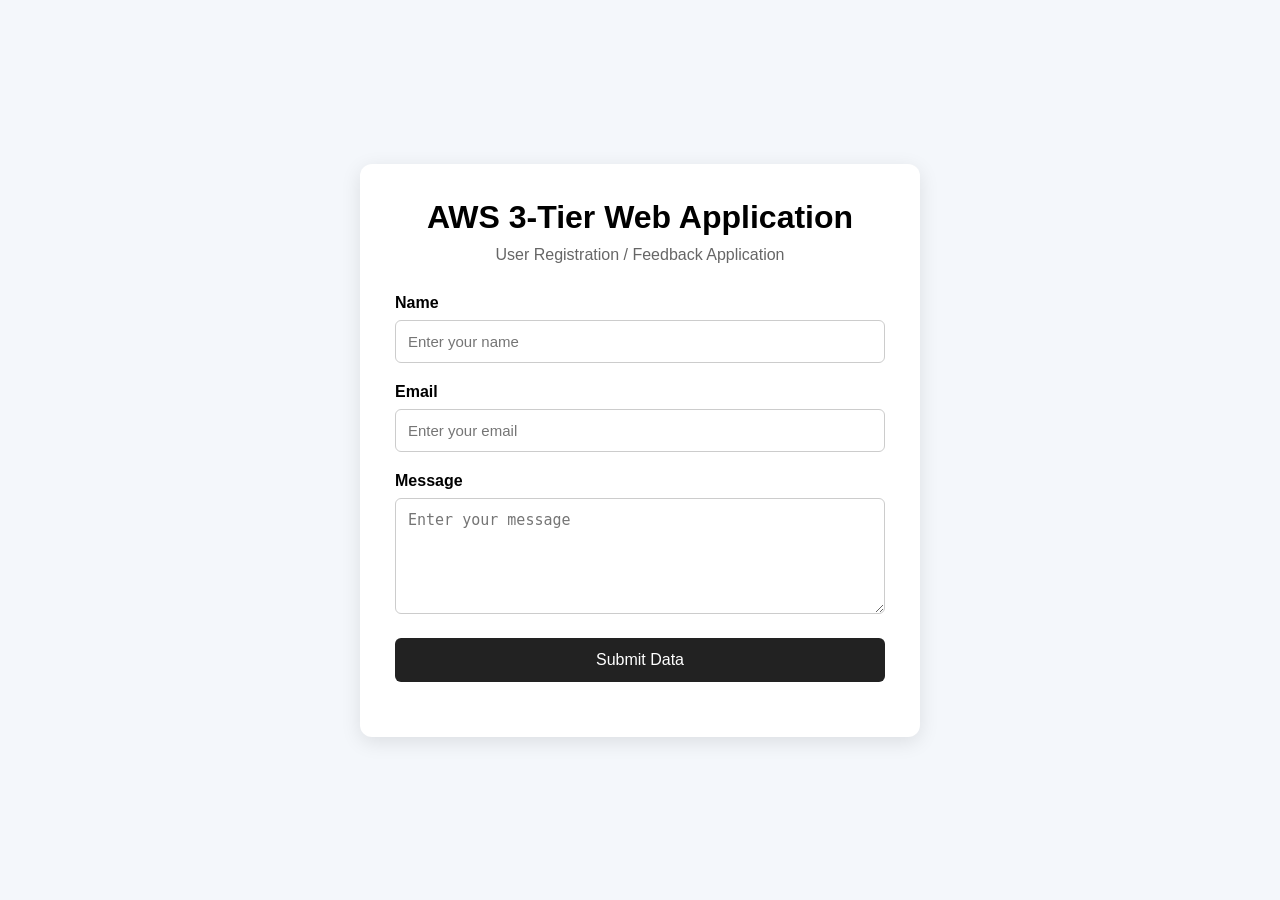
<file: frontend/index.html>
<!DOCTYPE html>
<html lang="en">
<head>
    <meta charset="UTF-8">
    <meta name="viewport" content="width=device-width, initial-scale=1.0">

    <title>AWS 3-Tier Web Application</title>

    <link rel="stylesheet" href="style.css">
</head>

<body>

    <div class="container">

        <div class="card">

            <h1>AWS 3-Tier Web Application</h1>

            <p class="subtitle">
                User Registration / Feedback Application
            </p>

            <form id="submissionForm">

                <div class="form-group">
                    <label for="name">Name</label>

                    <input
                        type="text"
                        id="name"
                        name="name"
                        placeholder="Enter your name"
                        required
                    >
                </div>

                <div class="form-group">
                    <label for="email">Email</label>

                    <input
                        type="email"
                        id="email"
                        name="email"
                        placeholder="Enter your email"
                        required
                    >
                </div>

                <div class="form-group">
                    <label for="message">Message</label>

                    <textarea
                        id="message"
                        name="message"
                        rows="5"
                        placeholder="Enter your message"
                        required
                    ></textarea>
                </div>

                <button type="submit">
                    Submit Data
                </button>

            </form>

            <div id="result"></div>

        </div>

    </div>

    <script src="script.js"></script>

</body>
</html>
</file>
<file: frontend/style.css>
* {
    box-sizing: border-box;
    margin: 0;
    padding: 0;
}

body {
    font-family: Arial, sans-serif;
    background: #f4f7fb;
    min-height: 100vh;

    display: flex;
    justify-content: center;
    align-items: center;
}

.container {
    width: 100%;
    max-width: 600px;
    padding: 20px;
}

.card {
    background: white;
    padding: 35px;
    border-radius: 12px;

    box-shadow: 0 5px 20px rgba(0, 0, 0, 0.1);
}

h1 {
    text-align: center;
    margin-bottom: 10px;
}

.subtitle {
    text-align: center;
    color: #666;
    margin-bottom: 30px;
}

.form-group {
    margin-bottom: 20px;
}

label {
    display: block;
    margin-bottom: 8px;
    font-weight: bold;
}

input,
textarea {
    width: 100%;
    padding: 12px;

    border: 1px solid #ccc;
    border-radius: 6px;

    font-size: 15px;
}

textarea {
    resize: vertical;
}

button {
    width: 100%;
    padding: 13px;

    border: none;
    border-radius: 6px;

    background: #222;
    color: white;

    font-size: 16px;
    cursor: pointer;
}

button:hover {
    opacity: 0.9;
}

#result {
    margin-top: 20px;
    text-align: center;
    font-weight: bold;
}
</file>
